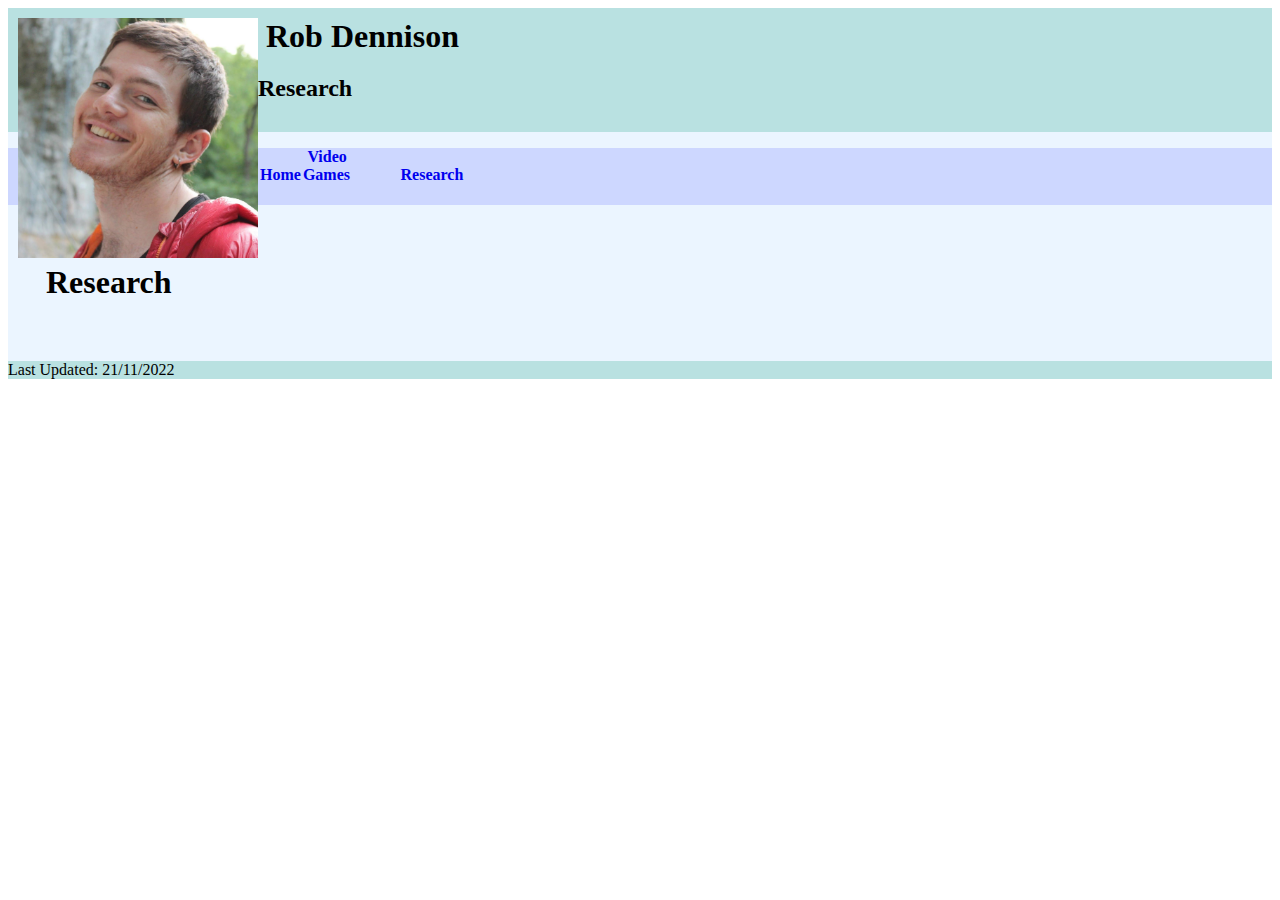
<file: research.html>
<!DOCTYPE html>
<html land="en">

    <head>
        <meta charset="utf-8">
        <title>Homepage</title>
		<link rel="stylesheet" href="style.css">
    </head>
    
    <body>
        <div id="wrapper">
            <header>
                <h1><img src="images/me.jpg" width="240"> Rob Dennison </h1>
                <h2>Research</h2>
            </header>
            
            <nav>
                <ul>
                    <li><a href="index.html">Home</a></li>
					<li><a href="games.html">Video Games</a></li>
					<li><a href="research.html">Research</a></li>
                </ul>
            </nav>
            
            <main>
                <h1>Research</h1>
            </main>
        
            <footer>
				<p>Last Updated: 21/11/2022<p>
            </footer>
        </div>
    </body>

</html>
</file>
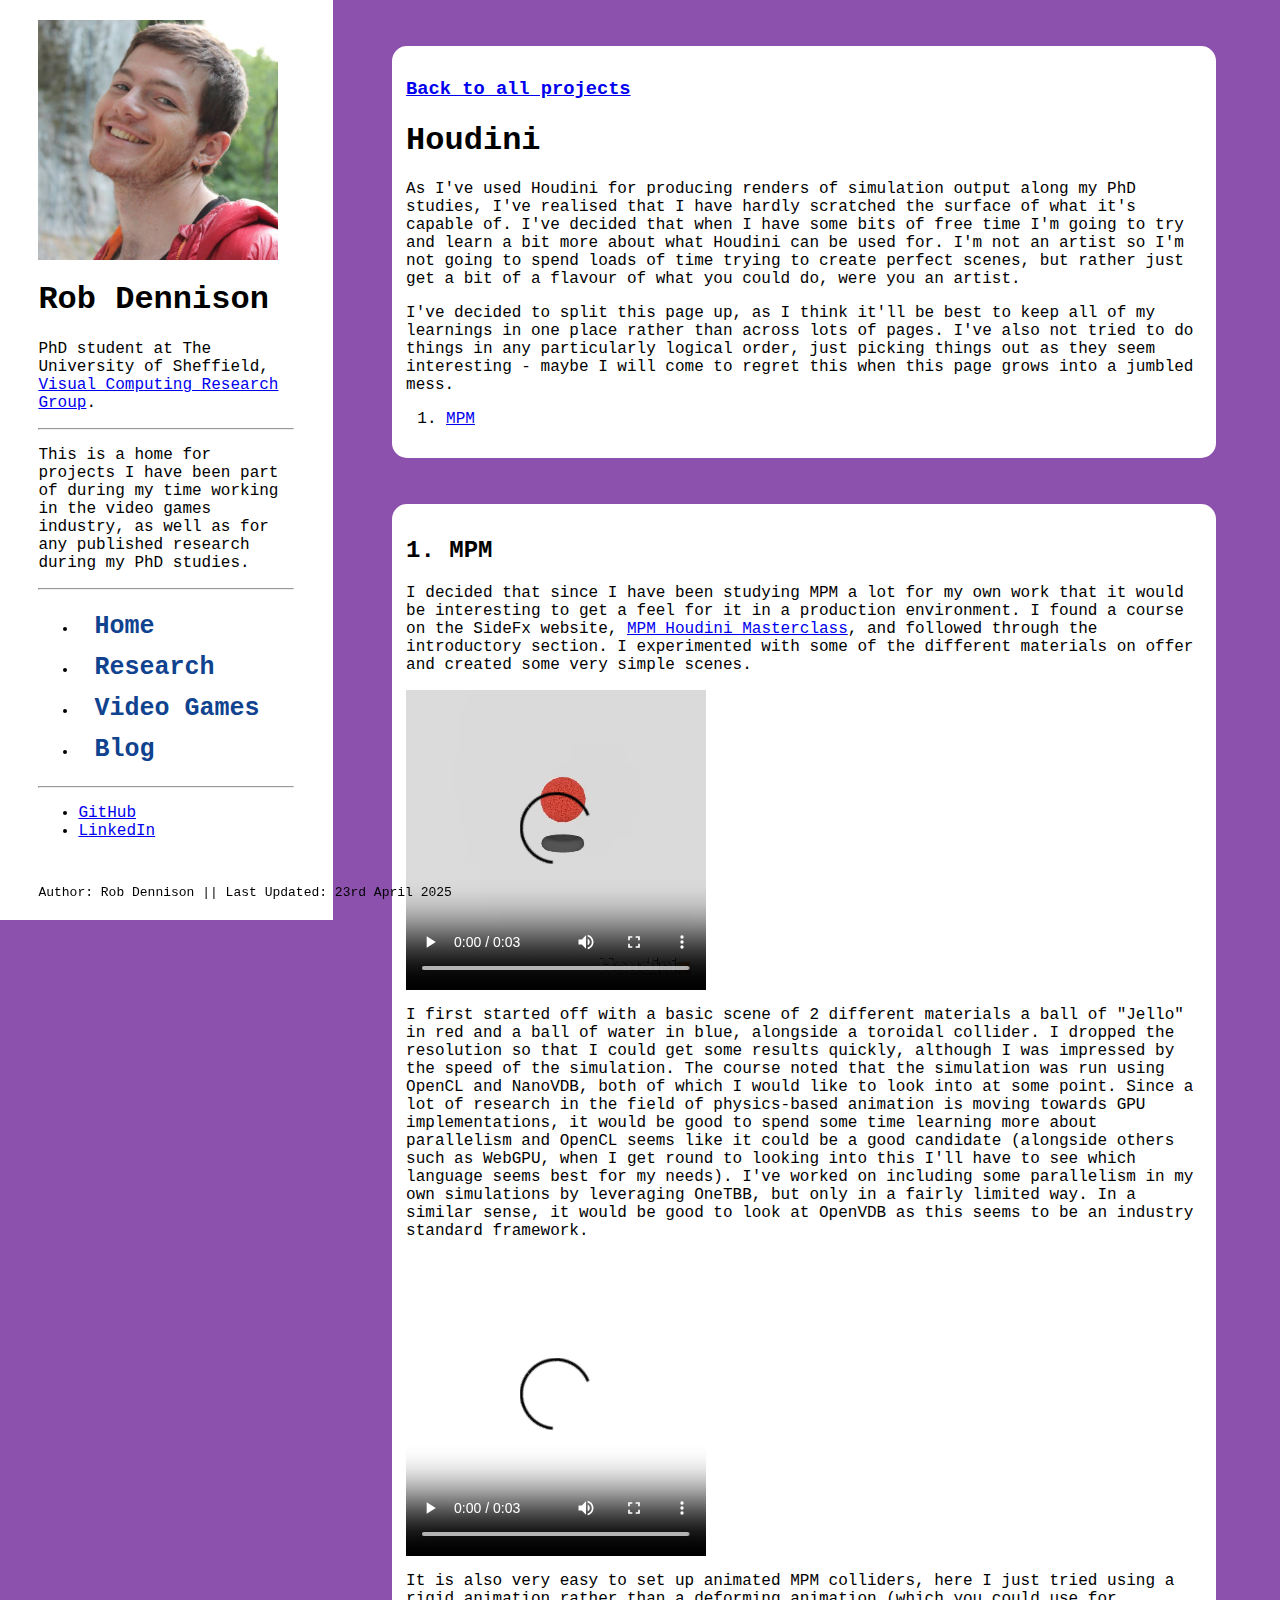
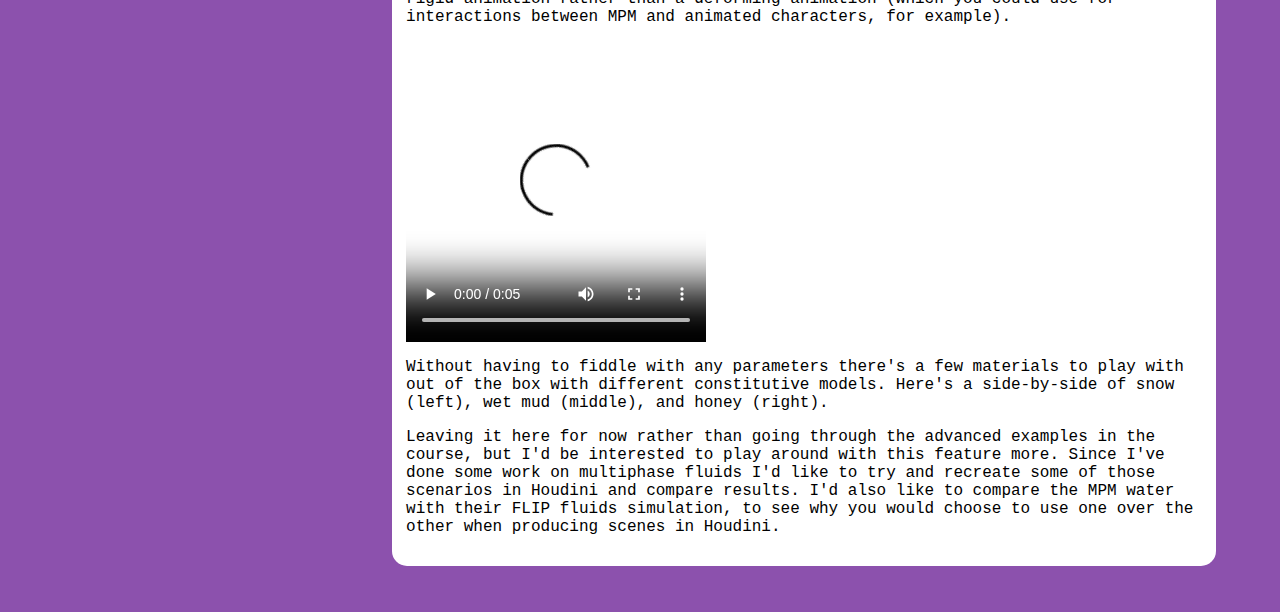
<file: blog_pages/Houdini.html>
<html lang="en">

<head>
	<title>Rob Dennison - Blog</title>

	<link rel="stylesheet" type="text/css" href="../main.css"/>
</head>


<body>
	<!-- SIDE NAV -->
	<nav>
		<!-- HEADER: -->
		<header> 
			<img src="../images/me.jpg" width="240" />
			<h1>Rob Dennison</h1>

			<p>
				PhD student at The University of Sheffield, <a href="https://www.sheffield.ac.uk/dcs/research/groups/visual-computing">Visual Computing Research Group</a>.
			</p>
			<hr>
			<p>
				This is a home for projects I have been part of during my time working in the video games industry, as well as for any published research
				during my PhD studies.
			</p>
			<hr>
			<!-- NAV MENU-->
			<ul>
				<li><a href="../index.html" class="nav">Home</a></li>
				<li><a href="../index.html#research" class="nav">Research</a></li>
				<li><a href="../index.html#video_games" class="nav">Video Games</a></li>
				<li><a href="../index.html#blog" class="nav">Blog</a></li>
			</ul>
			<hr>
			<ul>
				<li><a href="https://github.com/robden820" title="Jump to section">GitHub</a></li>
				<li><a href="https://www.linkedin.com/in/rob-dennison-8a6440198/" title="Jump to section">LinkedIn</a></li>
			</ul>
		</header>

		<footer>
				Author: Rob Dennison  ||  Last Updated: 23rd April 2025
		</footer>
  	</nav>

  	<main>
		<div class="section">

			<h3><a href="../index.html#blog">Back to all projects</a></h3>
	
			<h1>Houdini</h1>
	
			<p>
				As I've used Houdini for producing renders of simulation output along my PhD studies, I've realised that I have hardly scratched the surface of what it's capable of.
				I've decided that when I have some bits of free time I'm going to try and learn a bit more about what Houdini can be used for.
				I'm not an artist so I'm not going to spend loads of time trying to create perfect scenes, but rather just get a bit of a flavour of what you could do, were you an artist.
			</p>
			
			<p>
				I've decided to split this page up, as I think it'll be best to keep all of my learnings in one place rather than across lots of pages.
				I've also not tried to do things in any particularly logical order, just picking things out as they seem interesting - maybe I will come to regret this when this page grows into a jumbled mess.
			</p>
			
			<ol>
				<li><a href="#1_MPM" class="nav">MPM</a></li>
			</ol>
		</div>
		
		<div id="1_MPM" class="section">
		
			<h2>1. MPM</h2>
			
			<p>
				I decided that since I have been studying MPM a lot for my own work that it would be interesting to get a feel for it in a production environment.
				I found a course on the SideFx website, <a href="https://www.sidefx.com/tutorials/mpm-h205-masterclass/" target="_blank">MPM Houdini Masterclass</a>, and followed through the introductory section.
				I experimented with some of the different materials on offer and created some very simple scenes.
			</p>
	
			<video class="center" width="300" controls>
				<source src="../videos/Blog/Houdini/1_MPM/r_static.mp4" type="video/mp4" >
				Your browser does not support the mp4 video tag.
			</video>
			<p>
				I first started off with a basic scene of 2 different materials a ball of "Jello" in red and a ball of water in blue, alongside a toroidal collider.
				I dropped the resolution so that I could get some results quickly, although I was impressed by the speed of the simulation.
				The course noted that the simulation was run using OpenCL and NanoVDB, both of which I would like to look into at some point.
				
				Since a lot of research in the field of physics-based animation is moving towards GPU implementations, it would be good to spend some time learning more about parallelism and OpenCL seems like it could be a good candidate
				(alongside others such as WebGPU, when I get round to looking into this I'll have to see which language seems best for my needs).
				I've worked on including some parallelism in my own simulations by leveraging OneTBB, but only in a fairly limited way.
				
				In a similar sense, it would be good to look at OpenVDB as this seems to be an industry standard framework.
			</p>
	
			<video class="center" width="300" controls>
				<source src="../videos/Blog/Houdini/1_MPM/r_anim_rigid.mp4" type="video/mp4" >
				Your browser does not support the mp4 video tag.
			</video>
			<p>
				It is also very easy to set up animated MPM colliders, here I just tried using a rigid animation rather than a deforming animation (which you could use for interactions between MPM and animated characters, for example).
			</p>
			
			<video class="center" width="300" controls>
				<source src="../videos/Blog/Houdini/1_MPM/r_multi.mp4" type="video/mp4" >
				Your browser does not support the mp4 video tag.
			</video>
			<p>
				Without having to fiddle with any parameters there's a few materials to play with out of the box with different constitutive models.
				Here's a side-by-side of snow (left), wet mud (middle), and honey (right).
			</p>
			
			<p>
				Leaving it here for now rather than going through the advanced examples in the course, but I'd be interested to play around with this feature more.
				Since I've done some work on multiphase fluids I'd like to try and recreate some of those scenarios in Houdini and compare results.
				I'd also like to compare the MPM water with their FLIP fluids simulation, to see why you would choose to use one over the other when producing scenes in Houdini.
			</p>
		</div>
	</main>
</body>
</html>
</file>
<file: style.css>
/* --- General Tags --- */

body {
    min-width: 350px;
    max-width: 1400px;
    font-family: serif;
}

#wrapper { /* - width of page for screen width < 500px - */
    width: 100%;
    background-color: rgb(235, 245, 255);
    margin: 0 auto;
}

/* --Header-- */

header {
    margin: 0;
    padding: 10px;
    background-color: rgb(185, 225, 225);
}

header h1 {
    margin: 5px;
    padding: 3px;
    display: inline;
    font-size: 2em;
}

header h1 img {
    float: left;
}
header button{
    position: fixed;
}

/* --Navigation-- */

nav {
	width: 100%;
	margin: 0;
	padding-bottom: 5px;
	background-color: rgb(205, 215, 255);
	color: gray;
	font-weight: bold;
}
nav ul { 
	text-align: left;
}
nav ul li {
	width: auto;
	padding: 0;
	display: inline-block;
}
nav ul li a {
	width: auto;
	padding-left: 5%;
	padding-right: 0;
	text-decoration: none;
	border: none;
	transition: color 0.2s ease;
}
nav ul li a:hover {
	background-color: rgba(0,0,0,0);
	color: orange; 
}
.dropdown-content {
	background-color: rgb(205, 215, 255);
	min-width: 160px;
	box-shadow: 0px 0px 15px 3px blue;
	border-radius: 5px;
}

.dropdown {
	position: relative;
	display: inline-block;
}

.dropdown:hover .dropdown-content {
	display: list-item;
}

/* --Body-- */

main {
    padding: 3%;
}

canvas {
    border: solid gray;
}
main ul li {
    list-style: none;
}
main a {
    text-decoration: none;
    transition: all 0.2s ease;
}
main a:hover {
    color: orange;
}

@media screen and (min-width: 900px) /* - Multiple column page layout for screen width > 900px - */
{ 
    #content_main {
        width: 65%;
        float: left;
    }
    #content_extra {
        margin-top: 15px;
        width: 30%;
        margin-left: 5%;
        float: right;
        font-size: 0.8em;
    }
}

/* --Footer-- */

footer {
    clear: both;
    margin: 0;
    background-color: rgb(185, 225, 225);
}

footer p {
    margin: 0;
    padding: 0;
}
</file>
<file: main.css>
:root
{
  --sidenav_width: 20%;
  --sidenav_pad_l: 3%;
  --sidenav_pad_r: 3%;
  --sidenav_pad_t: 20px;
  --sidenav_width_total: calc(var(--sidenav_pad_l) + var(--sidenav_pad_r) + var(--sidenav_width));
  --main_width: calc(100% - var(--sidenav_pad_l) - var(--sidenav_pad_r) - var(--sidenav_width));
  --body_color: #8C51AD;
  --item_color: #FFFFFF;
}

body{
  font-family:'Courier New', Courier, monospace;
  background-color: var(--body_color);
}

/* The sidebar menu */
nav {
  padding-left: var(--sidenav_pad_l);
  padding-right: var(--sidenav_pad_r);
  padding-top: var(--sidenav_pad_t);
  height: 100%; /* Full-height: remove this if you want "auto" height */
  width: var(--sidenav_width); /* Set the width of the sidebar */
  position: fixed; /* Fixed Sidebar (stay in place on scroll) */
  z-index: 1; /* Stay on top */
  top: 0; /* Stay at the top */
  left: 0;
  background-color: var(--item_color);
  overflow-x: hidden; /* Disable horizontal scroll */
}

/* The navigation menu links */
nav a.nav {
  padding: 6px 8px 6px 16px;
  text-decoration: none;
  font-size: 25px;
  font-weight: bold;
  color: #0f428f;
  display: block;
}

/* When you mouse over the navigation links, change their color */
nav a:hover {
  color: #de8cff;
}

nav footer {
  font-size: small;
  position: fixed;
  bottom: 0;
  text-align: center;
}

/* Style page content */
main {
  margin-left: var(--sidenav_width_total); /* Same as the width of the sidebar */
  padding: 0px 10px
}

main .section
{
  margin: 5% 5% 5% 5%;
  padding: 1.5%;
  border-radius: 15px;
  background-color: var(--item_color);
}

/* On smaller screens, where height is less than 450px, change the style of the sidebar (less padding and a smaller font size) */
@media screen and (max-height: 450px) {
  .sidenav {padding-top: 15px;}
  .sidenav a {font-size: 18px;}
}
</file>
